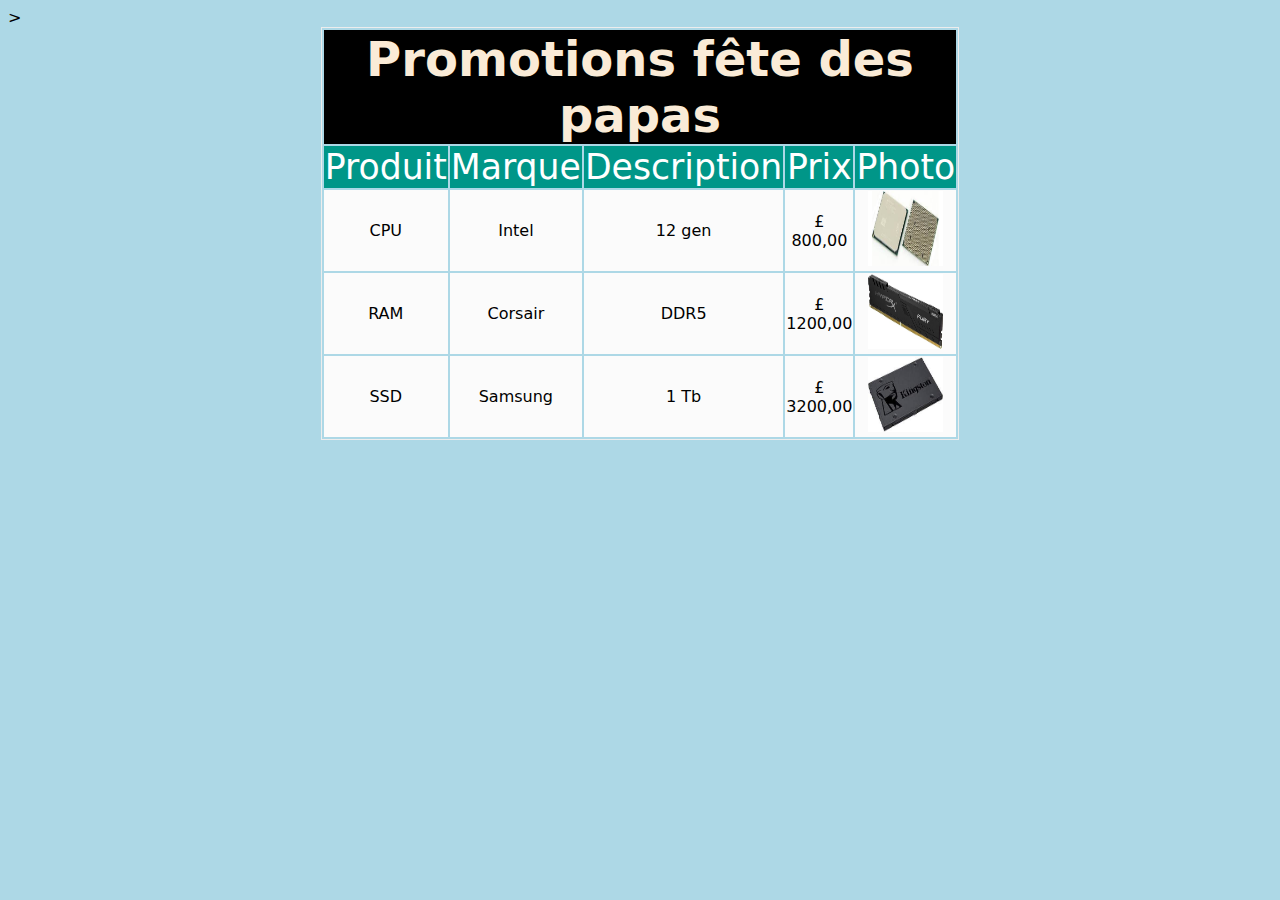
<file: class_2/promotion.html>
<!DOCTYPE html>
<html lang="pt-br">
<head>
    <meta charset="UTF-8">
    <meta name="viewport" content="width=device-width, initial-scale=1.0">
    <title>magasin genial</title>
    <link rel="stylesheet" href="./styles/css/tableStyle.css">
</head>
<body bgcolor="#ADD8E6">
    <table class="table">
        <tr class="topo">
            <th colspan="5">Promotions fête des papas</th>
        </tr>
        <tr class="title">
            <td>Produit</td>
            <td>Marque</td>
            <td>Description</td>
            <td>Prix</td>
            <td>Photo</td>
        </tr>

        <tr>
            <td>CPU</td>
            <td>Intel</td>
            <td>12 gen</td>
            <td>£ 800,00</td>
            <td><img src="./images/cpu.jpeg" alt="photo indisponible" width="75" height="75"></td>
        </tr>

        <tr>
            <td>RAM</td>
            <td>Corsair</td>
            <td>DDR5</td>
            <td>£ 1200,00</td>
            <td><img src="./images/ram.jpeg" alt="photo indisponible", width="75" height="75"></td>
        </tr>

        <tr>
            <td>SSD</td>
            <td>Samsung</td>
            <td>1 Tb</td>
            <td>£ 3200,00</td>
            <td><img src="./images/ssd.jpeg" alt="photo indisponible" width="75" height="75"></td>>
        </tr>
    </table>
</body>
</html>
</file>
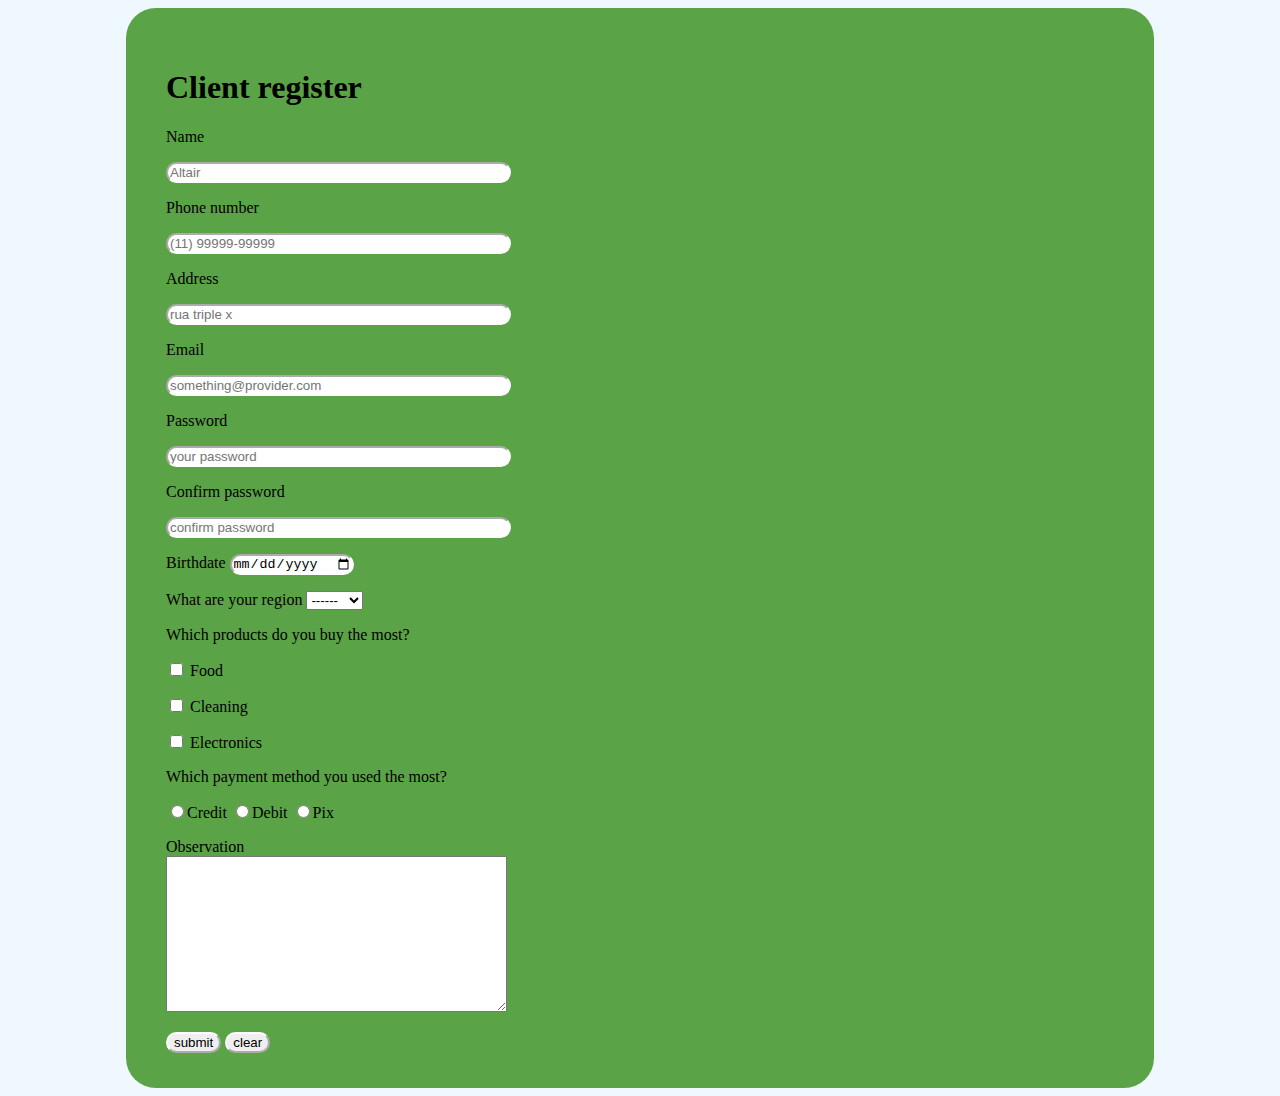
<file: class_3/register.html>
<!DOCTYPE html>
<html lang="en">
<head>
    <meta charset="UTF-8">
    <meta name="viewport" content="width=device-width, initial-scale=1.0">
    <title>Super mini market</title>
    <link rel="stylesheet" href="./style/style.css">
</head>
<body>
    <div id="formulary">
        <h1>Client register</h1>

        <form action="client.php" method="post" name="client">

            Name
            </p><input type="text" name="name" placeholder="Altair" size="40" maxlength="50"></p>
        
            Phone number
            <p><input type="text" name="phone" placeholder="(11) 99999-99999" size="40" maxlength="13"></p>

            Address
            <p><input type="text" name="address" placeholder="rua triple x" size="40" maxlength="50"></p>

            Email
            <p><input type="email" name="email" placeholder="something@provider.com" size="40" maxlength="40"></p>

            Password
            <p><input type="text" name="password" placeholder="your password" size="40" maxlength="13"></p>

            Confirm password
            <p><input type="text" name="confirmPassword" placeholder="confirm password" size="40" maxlength="13"></p>

            <p><label for="data">Birthdate</label>

            <input type="date" name="birthdate" id="data"></p>
            <p>
                <label for="region">What are your region</label>
                    <select name="region" id="region">
                    <option value="">------</option>
                    <option value="North">North</option>
                    <option value="South">South</option>
                    <option value="East">East</option>
                    <option value="West">West</option>
                </select>
            </p>

            <label for="food">Which products do you buy the most?</label>
            <p><input type="checkbox" name="food" value="food"> Food</p>
            <p><input type="checkbox" name="cleaning" value="cleaning"> Cleaning</p>
            <p><input type="checkbox" name="electronics" value="electronics"> Electronics</p>

            <p>Which payment method you used the most?</p>
            <input type="radio" name="payment" value="Credit">Credit
            <input type="radio" name="payment" value="Debit">Debit
            <input type="radio" name="payment" value="Pix">Pix

            <p>
                <label for="observation"> Observation <br>
                    <textarea name="observation" id="observation" cols="40" rows="10"></textarea>
                </label>
            </p>

            <p>
                <input type="submit" value="submit" name="submit">
                <input type="reset" value="clear" name="clear">
            </p>
        </form>
    </div>
</form>
</body>
</html>
</file>
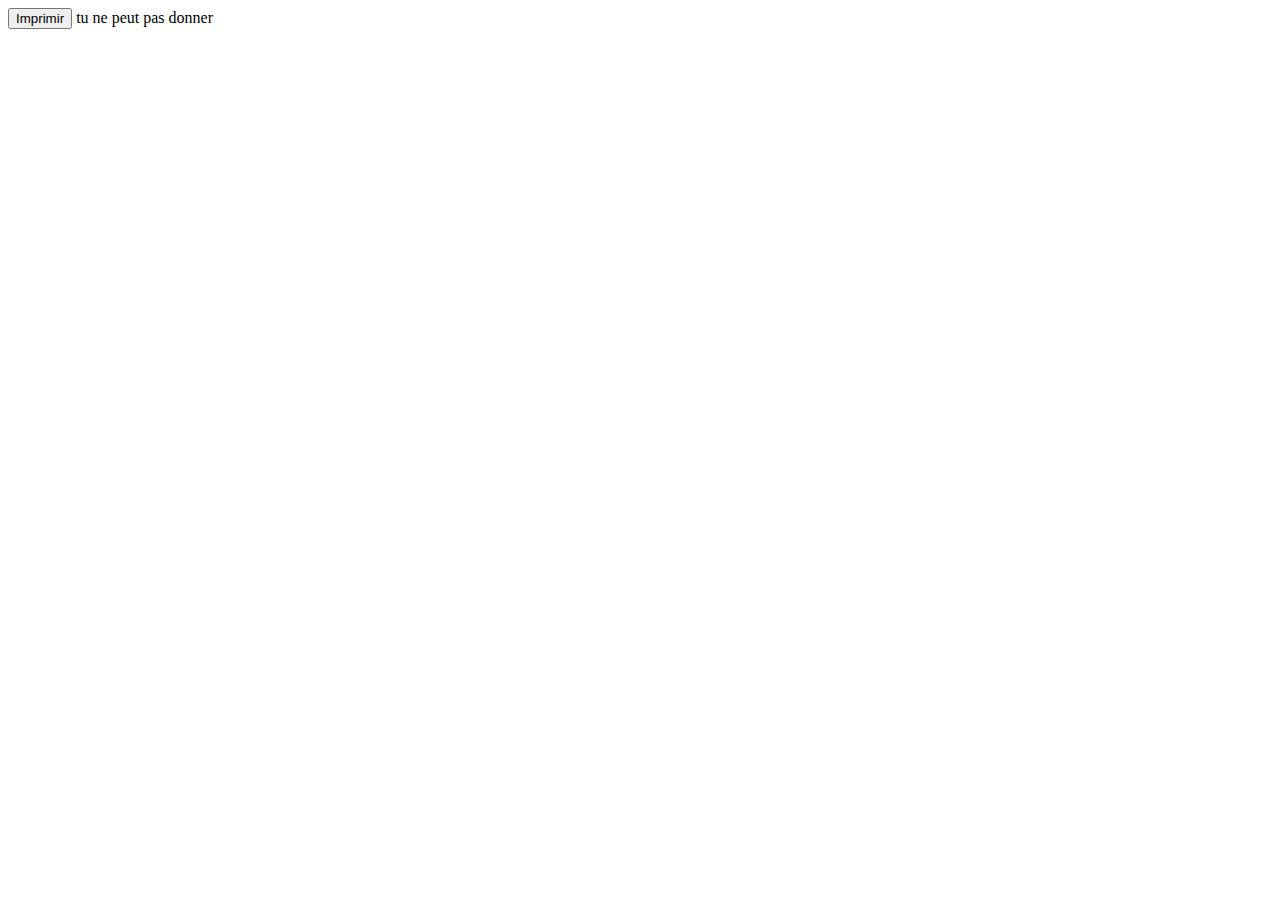
<file: class_5/exemplo.html>
<!DOCTYPE html>
<html lang="en">
<head>
    <meta charset="UTF-8">
    <meta name="viewport" content="width=device-width, initial-scale=1.0">
    <title>Document</title>
</head>
<body>
    <input type="button" value="Imprimir" onclick="print()">
</body>

<script>
    alert("bienvenur sur site");

    var nome=prompt("Ecrit ton nom.");
    var idade=prompt("Quel age a toi")

    var peso=prompt("digite seu peso")

    if(idade >= 16 && peso >=50)
    {
        document.write(nome+ "tem "+idadade+"anos, Doador de sangue "+peso)
    } else {
        document.write("tu ne peut pas donner")
    }
</script>
</html>
</file>
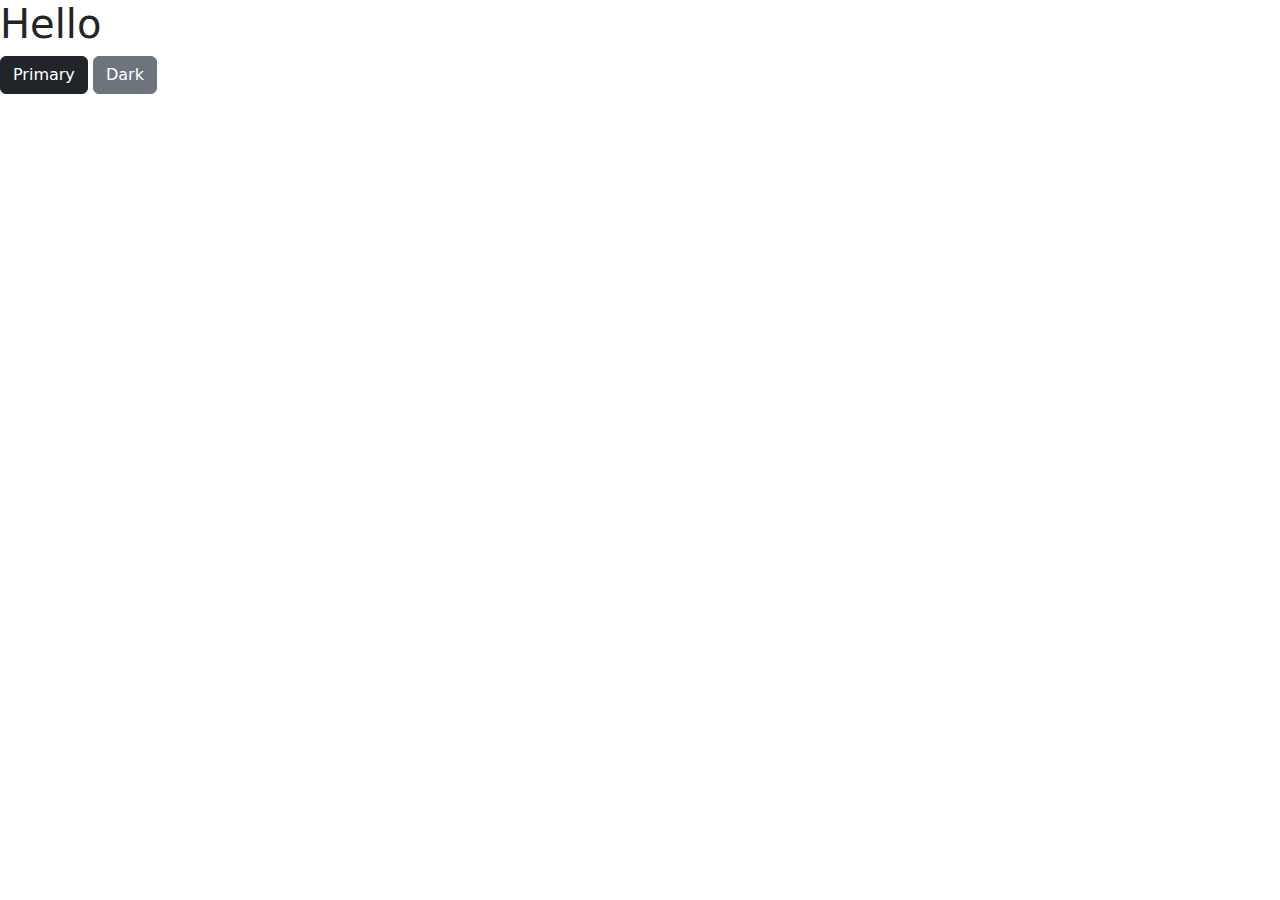
<file: class_5/modelo.html>
<!DOCTYPE html>
<html lang="en">
    <link rel="stylesheet" href="/class_5/bootstrap-5.3.2-dist/css/bootstrap.css">
<head>
    <meta charset="UTF-8">
    <meta name="viewport" content="width=device-width, initial-scale=1.0">
    <title>Document</title>
</head>
<body>
    <div class="jumbotrom">
        <h1>Hello</h1>
    </div>
    <button type="button" class="btn btn-dark">Primary</button>
    <button type="button" class="btn btn-secondary">Dark</button>

</body>
</html>
</file>
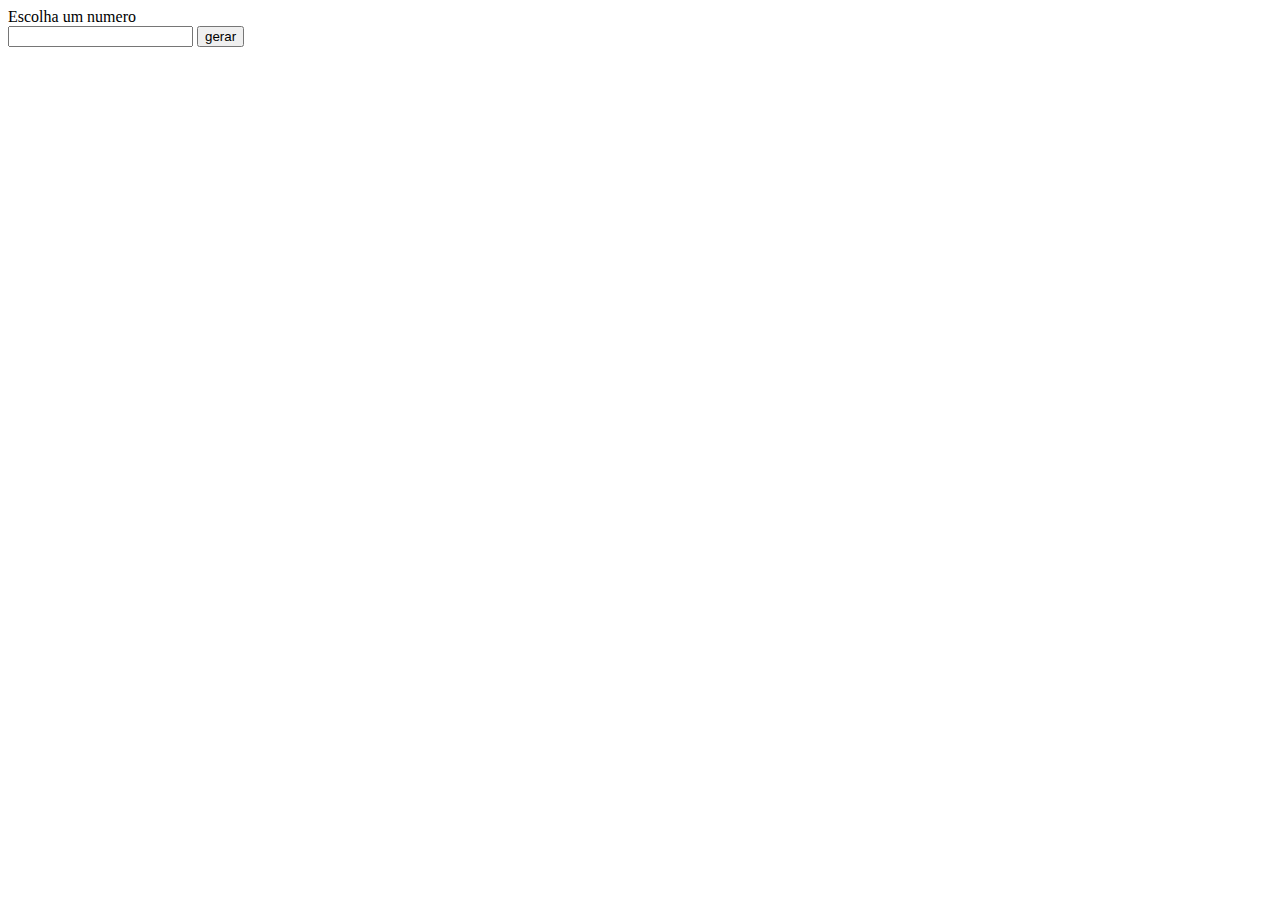
<file: class_5/taboada.html>
<!DOCTYPE html>
<html lang="en">
<head>
    <meta charset="UTF-8">
    <meta name="viewport" content="width=device-width, initial-scale=1.0">
    <title>Document</title>
    <script>
        function taboada(){
    
            var numero = document.getElementById("numero").value;
    
            var taboada = "";
    
            for(i=0; i <=10; i++){
                taboada = taboada+numero + " X " + i + " = " + i*numero + "<br>";
            }

            resultado.innerHTML = taboada;
        }
    </script>
</head>
<body>
    <div id="resultado">Escolha um numero</div>

    <div id="form">
        <input type="number" id="numero" value="">
        <button id="gerar" onclick="taboada()">gerar</button>
    </div>
</body>
</html>
</file>
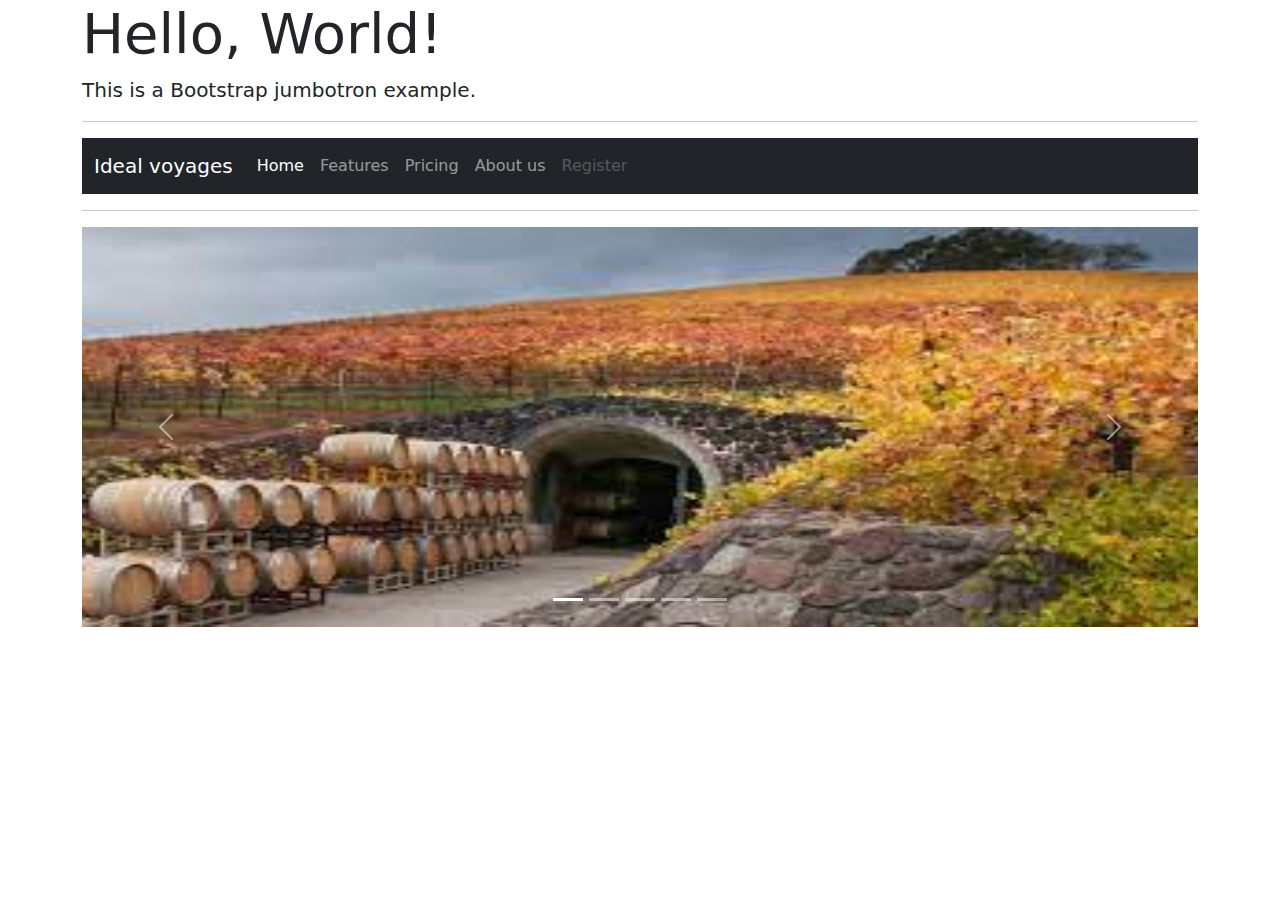
<file: class_6/modelo.html>
<!DOCTYPE html>
<html lang="en">
<head>
    <meta charset="UTF-8">
    <meta name="viewport" content="width=device-width, initial-scale=1.0">
    <link rel="stylesheet" href="./bootstrap-5.3.2-dist/css/bootstrap.min.css">
    <title>Voyage promotions</title>
</head>
<body>
    
    <div class="container">

        <div class="jumbotron">
            <h1 class="display-4">Hello, World!</h1>
            <p class="lead">This is a Bootstrap jumbotron example.</p>
        </div>    

        <hr>
        <nav class="navbar navbar-expand-lg navbar-dark bg-dark">
            <div class="container-fluid">
              <a class="navbar-brand" href="#">Ideal voyages</a>
              <button class="navbar-toggler" type="button" data-bs-toggle="collapse" data-bs-target="#navbarNav" aria-controls="navbarNav" aria-expanded="false" aria-label="Toggle navigation">
                <span class="navbar-toggler-icon"></span>
              </button>
              <div class="collapse navbar-collapse" id="navbarNav">
                <ul class="navbar-nav">
                  <li class="nav-item">
                    <a class="nav-link active" aria-current="page" href="#">Home</a>
                  </li>
                  <li class="nav-item">
                    <a class="nav-link" href="#">Features</a>
                  </li>
                  <li class="nav-item">
                    <a class="nav-link" href="./price.html">Pricing</a>
                  </li>
                  <li class="nav-item">
                    <a class="nav-link" href="#">About us</a>
                  </li>
                  <li class="nav-item">
                    <a class="nav-link disabled" aria-disabled="true">Register</a>
                  </li>
                </ul>
              </div>
            </div>
          </nav>
          <hr>    

          <div id="carouselExampleIndicators" class="carousel slide">
            <div class="carousel-indicators">
              <button type="button" data-bs-target="#carouselExampleIndicators" data-bs-slide-to="0" class="active" aria-current="true" aria-label="Slide 1"></button>
              <button type="button" data-bs-target="#carouselExampleIndicators" data-bs-slide-to="1" aria-label="Slide 2"></button>
              <button type="button" data-bs-target="#carouselExampleIndicators" data-bs-slide-to="2" aria-label="Slide 3"></button>
              <button type="button" data-bs-target="#carouselExampleIndicators" data-bs-slide-to="3" aria-label="Slide 3"></button>
              <button type="button" data-bs-target="#carouselExampleIndicators" data-bs-slide-to="4" aria-label="Slide 3"></button>
            </div>
            <div class="carousel-inner">
              <div class="carousel-item active">
                <img src="./sonoma2.jpeg" class="d-block w-100" alt="..." width="600" height="400">
              </div>
              <div class="carousel-item">
                <img src="./sonoma1.jpeg" class="d-block w-100" alt="..." width="600" height="400">
              </div>
              <div class="carousel-item">
                <img src="./paris1.jpeg" class="d-block w-100" alt="..." width="600" height="400">
              </div>
              <div class="carousel-item">
                <img src="./sorbonne.jpeg" class="d-block w-100" alt="..." width="600" height="400">
              </div>
              <div class="carousel-item">
                <img src="./sorbonne2.jpeg" class="d-block w-100" alt="..." width="600" height="400">
              </div>
            </div>
            <button class="carousel-control-prev" type="button" data-bs-target="#carouselExampleIndicators" data-bs-slide="prev">
              <span class="carousel-control-prev-icon" aria-hidden="true"></span>
              <span class="visually-hidden">Previous</span>
            </button>
            <button class="carousel-control-next" type="button" data-bs-target="#carouselExampleIndicators" data-bs-slide="next">
              <span class="carousel-control-next-icon" aria-hidden="true"></span>
              <span class="visually-hidden">Next</span>
            </button>
          </div>

        <script src="./bootstrap-5.3.2-dist/js/bootstrap.min.js"></script>
    </div>

</body>
</html>
</file>
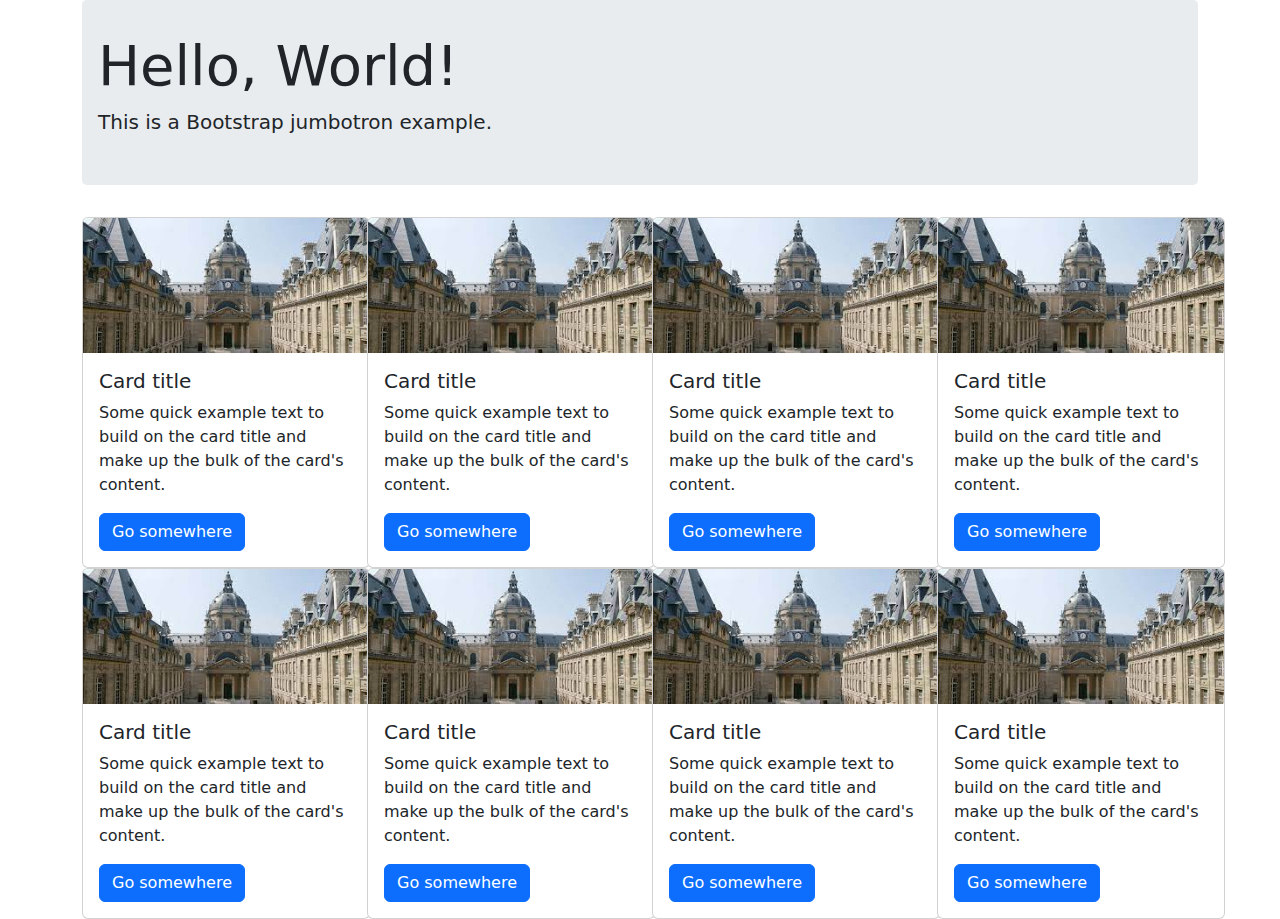
<file: class_6/price.html>
<!DOCTYPE html>
<html lang="en">

<head>
    <meta charset="UTF-8">
    <meta name="viewport" content="width=device-width, initial-scale=1.0">
    <link rel="stylesheet" href="./bootstrap-5.3.2-dist/css/bootstrap.css">
    <title>Voyage promotions</title>
</head>

<body>

    <div class="container">

        <div class="jumbotron">
            <h1 class="display-4">Hello, World!</h1>
            <p class="lead">This is a Bootstrap jumbotron example.</p>
        </div>

        <div class="row">

            <div class="col-sm-12 col-md-6 col-lg-3">
                <div class="card" style="width: 18rem;">
                    <img src="./sorbonne.jpeg" class="card-img-top" alt="...">
                    <div class="card-body">
                        <h5 class="card-title">Card title</h5>
                        <p class="card-text">Some quick example text to build on the card title and make up the bulk of
                            the card's content.</p>
                        <a href="#" class="btn btn-primary">Go somewhere</a>
                    </div>
                </div>
            </div>

            <div class="col-sm-12 col-md-6 col-lg-3">
                <div class="card" style="width: 18rem;">
                    <img src="./sorbonne.jpeg" class="card-img-top" alt="...">
                    <div class="card-body">
                        <h5 class="card-title">Card title</h5>
                        <p class="card-text">Some quick example text to build on the card title and make up the bulk of
                            the card's content.</p>
                        <a href="#" class="btn btn-primary">Go somewhere</a>
                    </div>
                </div>
            </div>

            <div class="col-sm-12 col-md-6 col-lg-3">
                <div class="card" style="width: 18rem;">
                    <img src="./sorbonne.jpeg" class="card-img-top" alt="...">
                    <div class="card-body">
                        <h5 class="card-title">Card title</h5>
                        <p class="card-text">Some quick example text to build on the card title and make up the bulk of
                            the card's content.</p>
                        <a href="#" class="btn btn-primary">Go somewhere</a>
                    </div>
                </div>
            </div>

            <div class="col-sm-12 col-md-6 col-lg-3">
                <div class="card" style="width: 18rem;">
                    <img src="./sorbonne.jpeg" class="card-img-top" alt="...">
                    <div class="card-body">
                        <h5 class="card-title">Card title</h5>
                        <p class="card-text">Some quick example text to build on the card title and make up the bulk of
                            the card's content.</p>
                        <a href="#" class="btn btn-primary">Go somewhere</a>
                    </div>
                </div>
            </div>

            <div class="col-sm-12 col-md-6 col-lg-3">
                <div class="card" style="width: 18rem;">
                    <img src="./sorbonne.jpeg" class="card-img-top" alt="...">
                    <div class="card-body">
                        <h5 class="card-title">Card title</h5>
                        <p class="card-text">Some quick example text to build on the card title and make up the bulk of
                            the card's content.</p>
                        <a href="#" class="btn btn-primary">Go somewhere</a>
                    </div>
                </div>
            </div>

            <div class="col-sm-12 col-md-6 col-lg-3">
                <div class="card" style="width: 18rem;">
                    <img src="./sorbonne.jpeg" class="card-img-top" alt="...">
                    <div class="card-body">
                        <h5 class="card-title">Card title</h5>
                        <p class="card-text">Some quick example text to build on the card title and make up the bulk of
                            the card's content.</p>
                        <a href="#" class="btn btn-primary">Go somewhere</a>
                    </div>
                </div>
            </div>

            <div class="col-sm-12 col-md-6 col-lg-3">
                <div class="card" style="width: 18rem;">
                    <img src="./sorbonne.jpeg" class="card-img-top" alt="...">
                    <div class="card-body">
                        <h5 class="card-title">Card title</h5>
                        <p class="card-text">Some quick example text to build on the card title and make up the bulk of
                            the card's content.</p>
                        <a href="#" class="btn btn-primary">Go somewhere</a>
                    </div>
                </div>
            </div>

            <div class="col-sm-12 col-md-6 col-lg-3">
                <div class="card" style="width: 18rem;">
                    <img src="./sorbonne.jpeg" class="card-img-top" alt="...">
                    <div class="card-body">
                        <h5 class="card-title">Card title</h5>
                        <p class="card-text">Some quick example text to build on the card title and make up the bulk of
                            the card's content.</p>
                        <a href="#" class="btn btn-primary">Go somewhere</a>
                    </div>
                </div>
            </div>

        </div>
    </div>

    <script src="./bootstrap-5.3.2-dist/js/bootstrap.js"></script>

</body>

</html>
</file>
<file: class_2/styles/css/tableStyle.css>
* {
    font-family: system-ui;
}

table {

    border: 1px solid #ededed;
    width: 50%;
    margin: auto;
}

tr {

    height: 40px;
    border-bottom: 1px solid #ededed;
    background-color: #fbfbfb;
    text-align: center;
}

.title {
    background-color: #009688;
    height: 30px;
    color: #fff;
    font-size: 26pt;
}

.topo {
    background-color: black;
    height: 30px;
    color: antiquewhite;
    font-size: 36pt;
}

th {
    padding-left: 40px;
    padding-right: 40px;
}
</file>
<file: class_3/style/style.css>
body {
    background-color: aliceblue;
}

#formulary {
    width: 75%;
    height: 1000px;
    background-color: rgb(90, 163, 71);
    margin: auto;
    border-radius: 30px;
    padding: 40px;
    padding-top: 40px;
}

input {
    border-radius: 30px;
    border-color: white;
}
</file>
